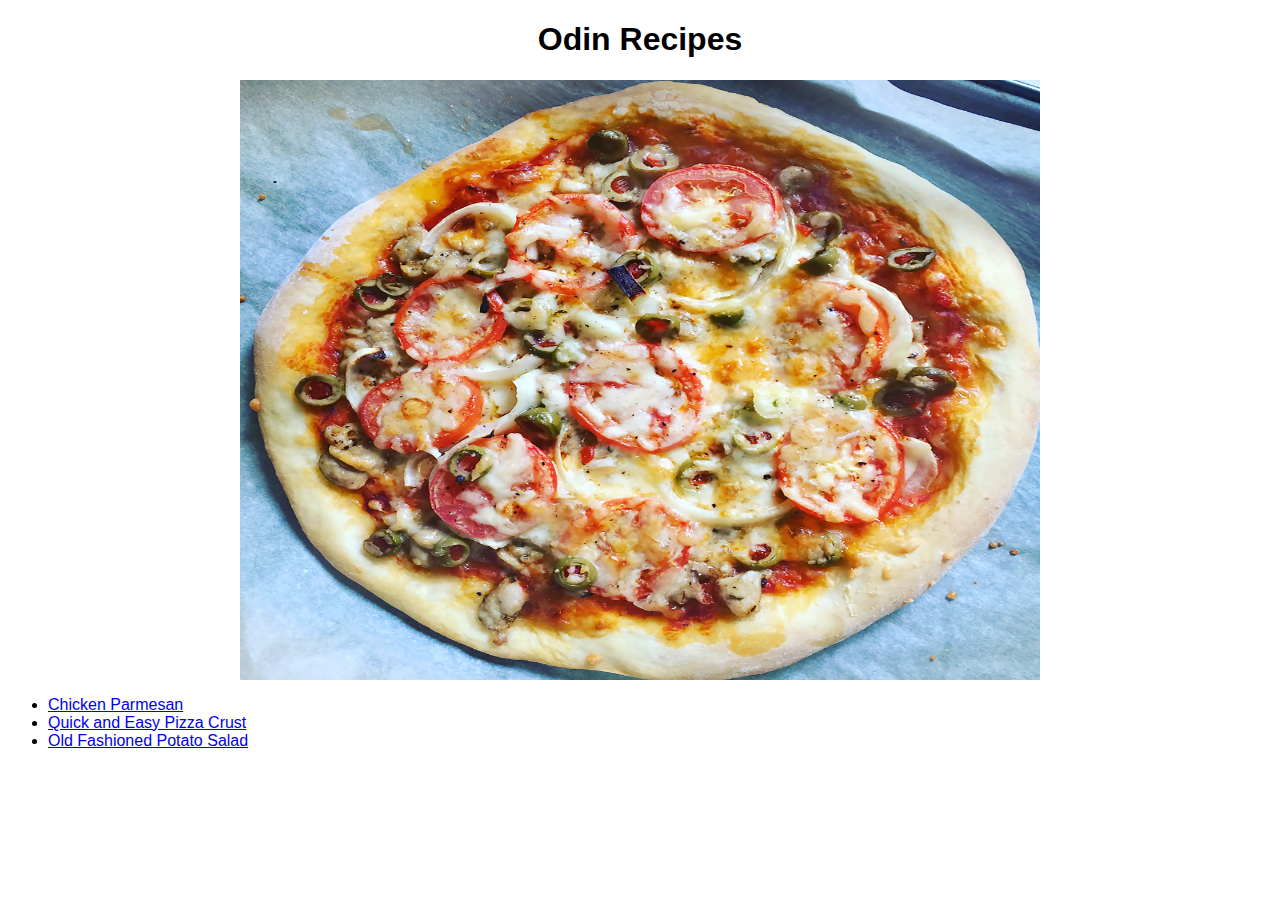
<file: index.html>
<!DOCTYPE html>

<html lang="en">

    <head>
        <meta charset="utf-8">
        <title>Odin Recipes</title>
        <link rel="stylesheet" href="style.css">
    </head>

    <body>

        <h1 class="title">Odin Recipes</h1>

        <img src="./images/quick-and-easy-pizza-crust.jpg" alt="a top down view of a pizza">
        <ul>
            <li><a href="./recipes/chicken-parmesan.html">Chicken Parmesan</a></li>
            <li><a href="./recipes/quick-and-easy-pizza-crust.html">Quick and Easy Pizza Crust</a></li>
            <li><a href="./recipes/old-fashioned-potato-salad.html">Old Fashioned Potato Salad</a></li>
        </ul>
    
    </body>

</html>
</file>
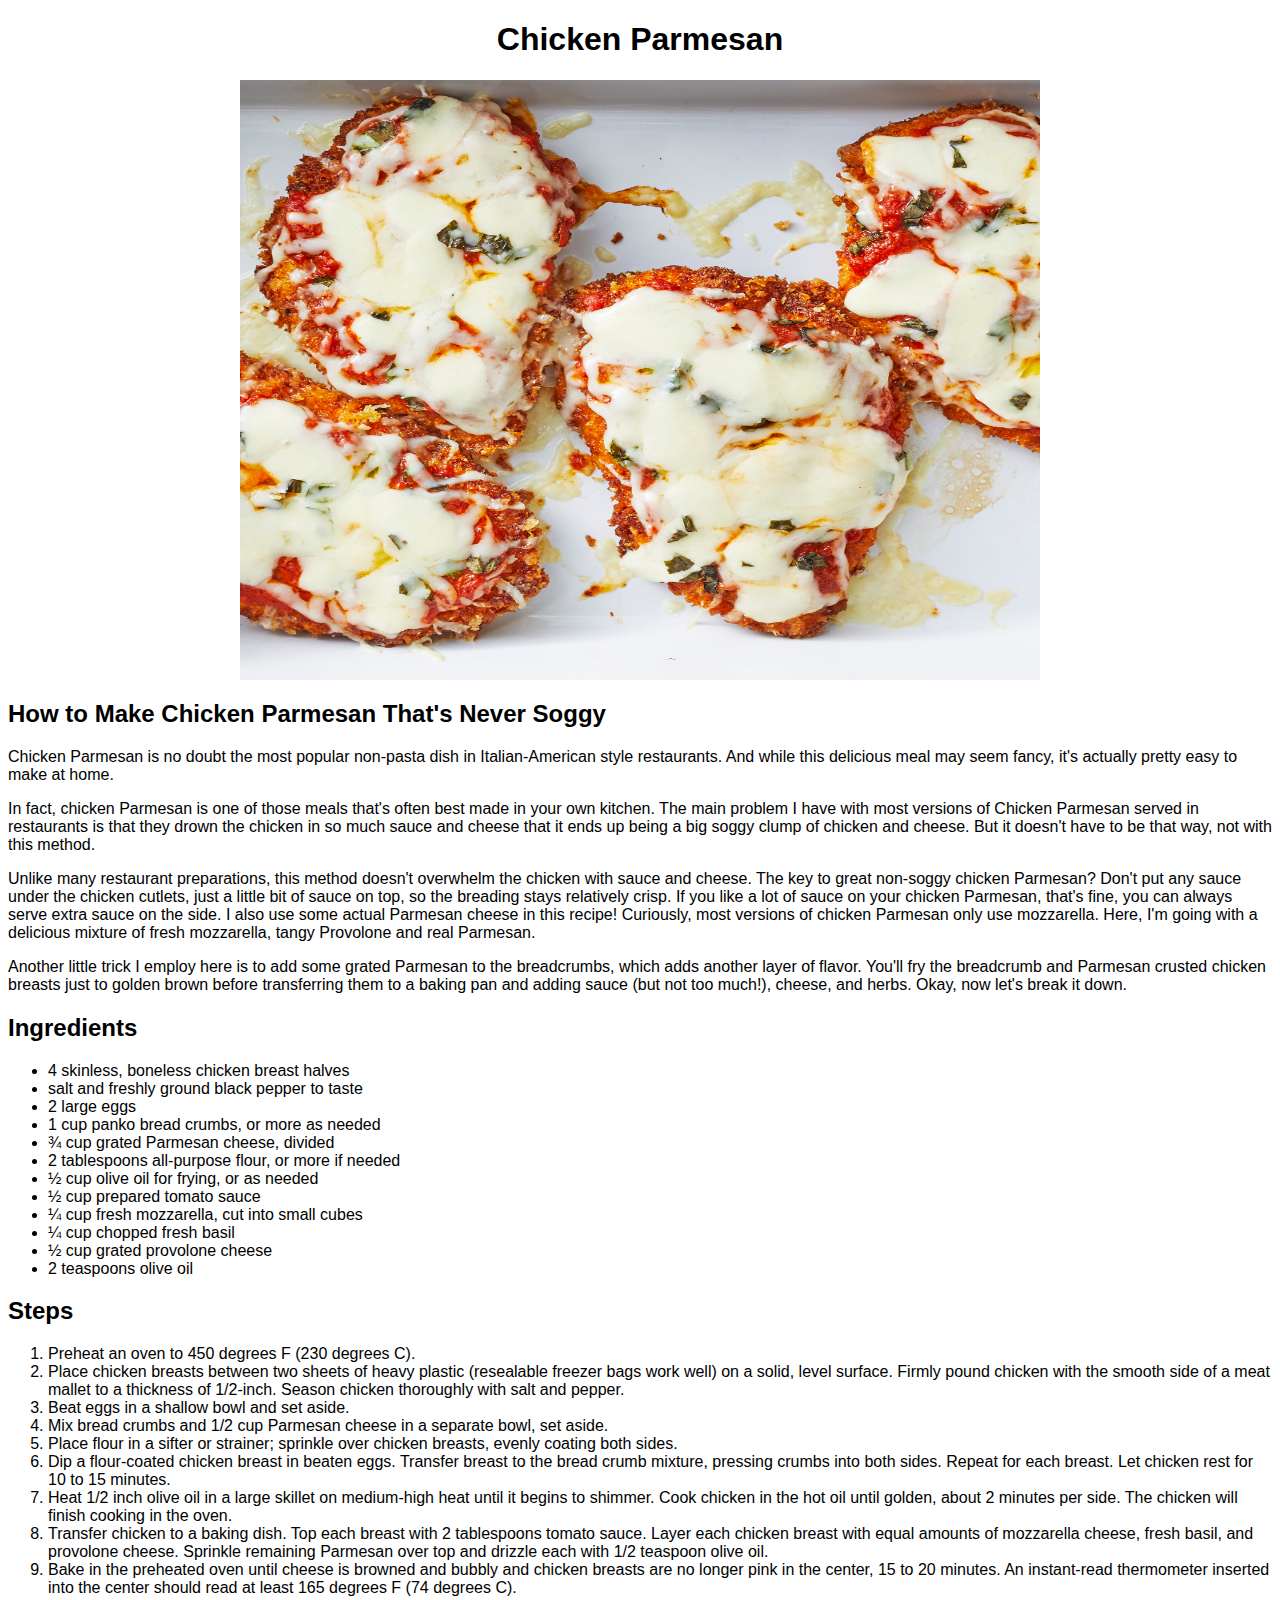
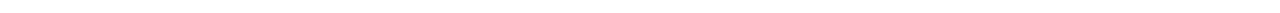
<file: recipes/chicken-parmesan.html>
<!DOCTYPE html>

<html lang="en">

    <head>
        <meta charset="utf-8">
        <title>Chicken Parmesan</title>
        <link rel="stylesheet" href="../style.css">
    </head>

    <body>

        <h1 class="title">Chicken Parmesan</h1>

        <img src="../images/chicken-parmesan.jpg" alt="A plate of chicken parmesan">

        <h2>How to Make Chicken Parmesan That's Never Soggy</h2>

        <p>Chicken Parmesan is no doubt the most popular non-pasta dish in Italian-American style restaurants. And while this delicious meal may seem fancy, it's actually pretty easy to make at home.</p>
        <p>In fact, chicken Parmesan is one of those meals that's often best made in your own kitchen. The main problem I have with most versions of Chicken Parmesan served in restaurants is that they drown the chicken in so much sauce and cheese that it ends up being a big soggy clump of chicken and cheese. But it doesn't have to be that way, not with this method.</p>
        <p>Unlike many restaurant preparations, this method doesn't overwhelm the chicken with sauce and cheese. The key to great non-soggy chicken Parmesan? Don't put any sauce under the chicken cutlets, just a little bit of sauce on top, so the breading stays relatively crisp. If you like a lot of sauce on your chicken Parmesan, that's fine, you can always serve extra sauce on the side. I also use some actual Parmesan cheese in this recipe! Curiously, most versions of chicken Parmesan only use mozzarella. Here, I'm going with a delicious mixture of fresh mozzarella, tangy Provolone and real Parmesan.</p>
        <p>Another little trick I employ here is to add some grated Parmesan to the breadcrumbs, which adds another layer of flavor. You'll fry the breadcrumb and Parmesan crusted chicken breasts just to golden brown before transferring them to a baking pan and adding sauce (but not too much!), cheese, and herbs. Okay, now let's break it down.</p>

        <h2>Ingredients</h2>

        <ul>
            <li>4 skinless, boneless chicken breast halves </li>
            <li>salt and freshly ground black pepper to taste </li>
            <li>2 large eggs </li>
            <li>1 cup panko bread crumbs, or more as needed </li>
            <li>¾ cup grated Parmesan cheese, divided </li>
            <li>2 tablespoons all-purpose flour, or more if needed </li>
            <li>½ cup olive oil for frying, or as needed </li>
            <li>½ cup prepared tomato sauce </li>
            <li>¼ cup fresh mozzarella, cut into small cubes </li>
            <li>¼ cup chopped fresh basil </li>
            <li>½ cup grated provolone cheese </li>
            <li>2 teaspoons olive oil </li>
        </ul>

        <h2>Steps</h2>

        <ol>
            <li>Preheat an oven to 450 degrees F (230 degrees C).</li>
            <li>Place chicken breasts between two sheets of heavy plastic (resealable freezer bags work well) on a solid, level surface. Firmly pound chicken with the smooth side of a meat mallet to a thickness of 1/2-inch. Season chicken thoroughly with salt and pepper.</li>
            <li>Beat eggs in a shallow bowl and set aside.</li>
            <li>Mix bread crumbs and 1/2 cup Parmesan cheese in a separate bowl, set aside.</li>
            <li>Place flour in a sifter or strainer; sprinkle over chicken breasts, evenly coating both sides.</li>
            <li>Dip a flour-coated chicken breast in beaten eggs. Transfer breast to the bread crumb mixture, pressing crumbs into both sides. Repeat for each breast. Let chicken rest for 10 to 15 minutes.</li>
            <li>Heat 1/2 inch olive oil in a large skillet on medium-high heat until it begins to shimmer. Cook chicken in the hot oil until golden, about 2 minutes per side. The chicken will finish cooking in the oven.</li>
            <li>Transfer chicken to a baking dish. Top each breast with 2 tablespoons tomato sauce. Layer each chicken breast with equal amounts of mozzarella cheese, fresh basil, and provolone cheese. Sprinkle remaining Parmesan over top and drizzle each with 1/2 teaspoon olive oil.</li>
            <li>Bake in the preheated oven until cheese is browned and bubbly and chicken breasts are no longer pink in the center, 15 to 20 minutes. An instant-read thermometer inserted into the center should read at least 165 degrees F (74 degrees C).</li>
        </ol>

    </body>

</html>
</file>
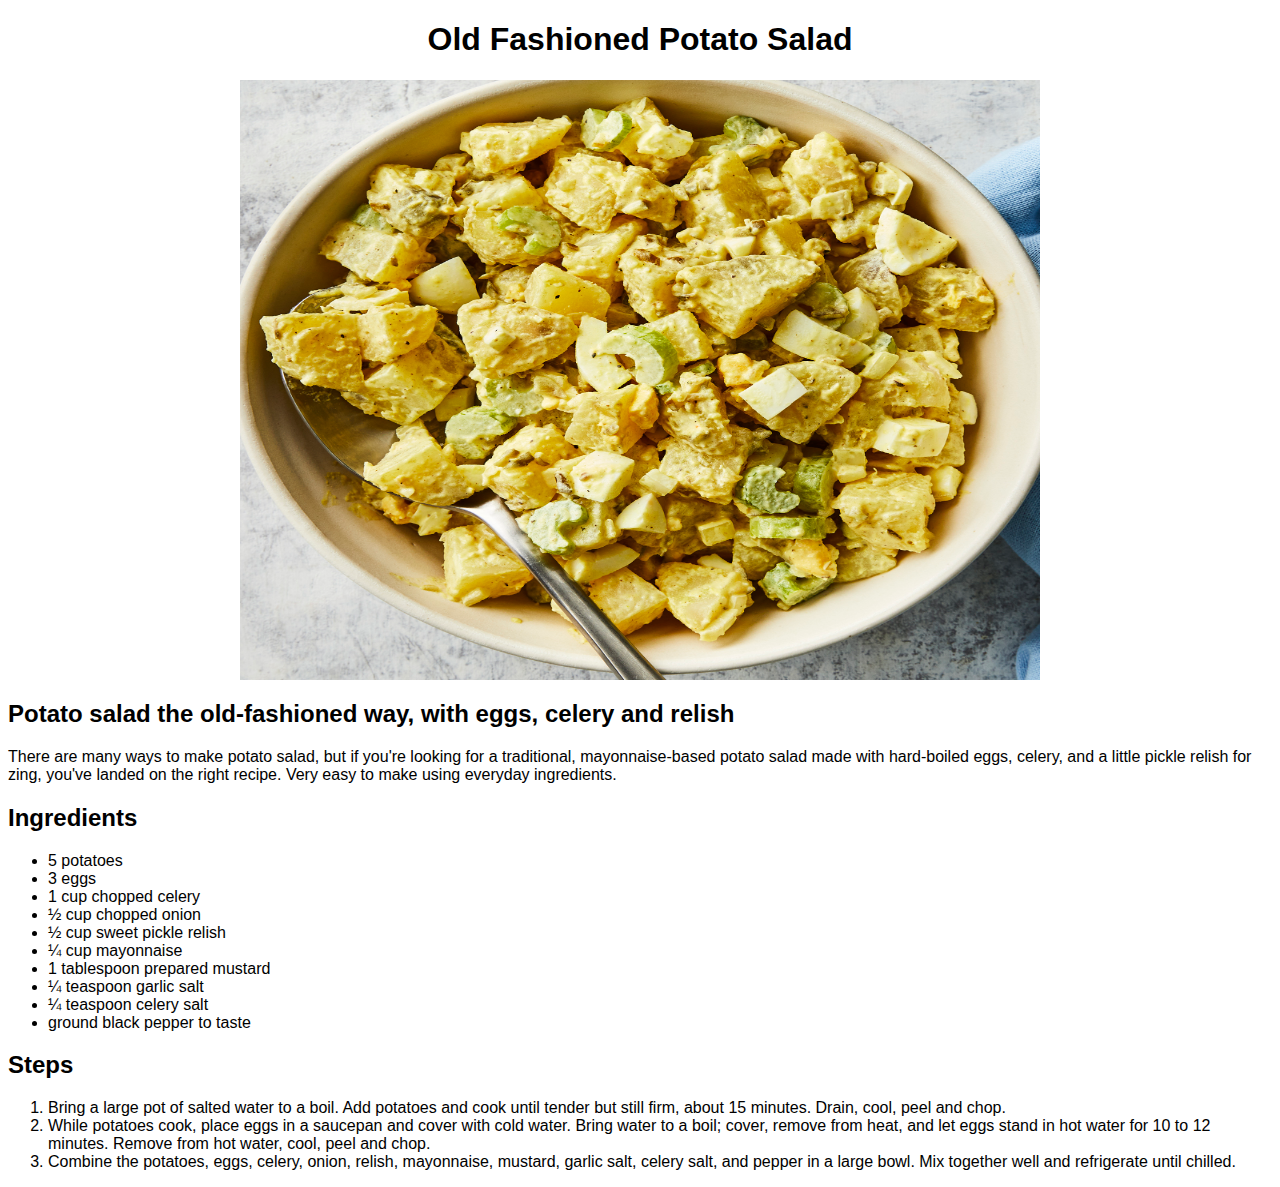
<file: recipes/old-fashioned-potato-salad.html>
<!DOCTYPE html>

<html lang="en">
    
    <head>
        <meta charset="utf-8">
        <title>Old Fashioned Potato Salad</title>
        <link rel="stylesheet" href="../style.css">
    </head>

    <body>

        <h1 class="title">Old Fashioned Potato Salad</h1>

        <img src="../images/old-fashioned-potato-salad.jpg" alt="a close up view of a bowl of potato salad">

        <h2>Potato salad the old-fashioned way, with eggs, celery and relish</h2>

        <p>There are many ways to make potato salad, but if you're looking for a traditional, mayonnaise-based potato salad made with hard-boiled eggs, celery, and a little pickle relish for zing, you've landed on the right recipe. Very easy to make using everyday ingredients.</p>

        <h2>Ingredients</h2>

        <ul>
            <li>5 potatoes </li>
            <li>3 eggs </li>
            <li>1 cup chopped celery </li>
            <li>½ cup chopped onion </li>
            <li>½ cup sweet pickle relish </li>
            <li>¼ cup mayonnaise </li>
            <li>1 tablespoon prepared mustard </li>
            <li>¼ teaspoon garlic salt </li>
            <li>¼ teaspoon celery salt </li>
            <li>ground black pepper to taste </li>
        </ul>

        <h2>Steps</h2>

        <ol>
            <li>Bring a large pot of salted water to a boil. Add potatoes and cook until tender but still firm, about 15 minutes. Drain, cool, peel and chop.</li>
            <li>While potatoes cook, place eggs in a saucepan and cover with cold water. Bring water to a boil; cover, remove from heat, and let eggs stand in hot water for 10 to 12 minutes. Remove from hot water, cool, peel and chop.</li>
            <li>Combine the potatoes, eggs, celery, onion, relish, mayonnaise, mustard, garlic salt, celery salt, and pepper in a large bowl. Mix together well and refrigerate until chilled.</li>
        </ol>

    </body>

</html>
</file>
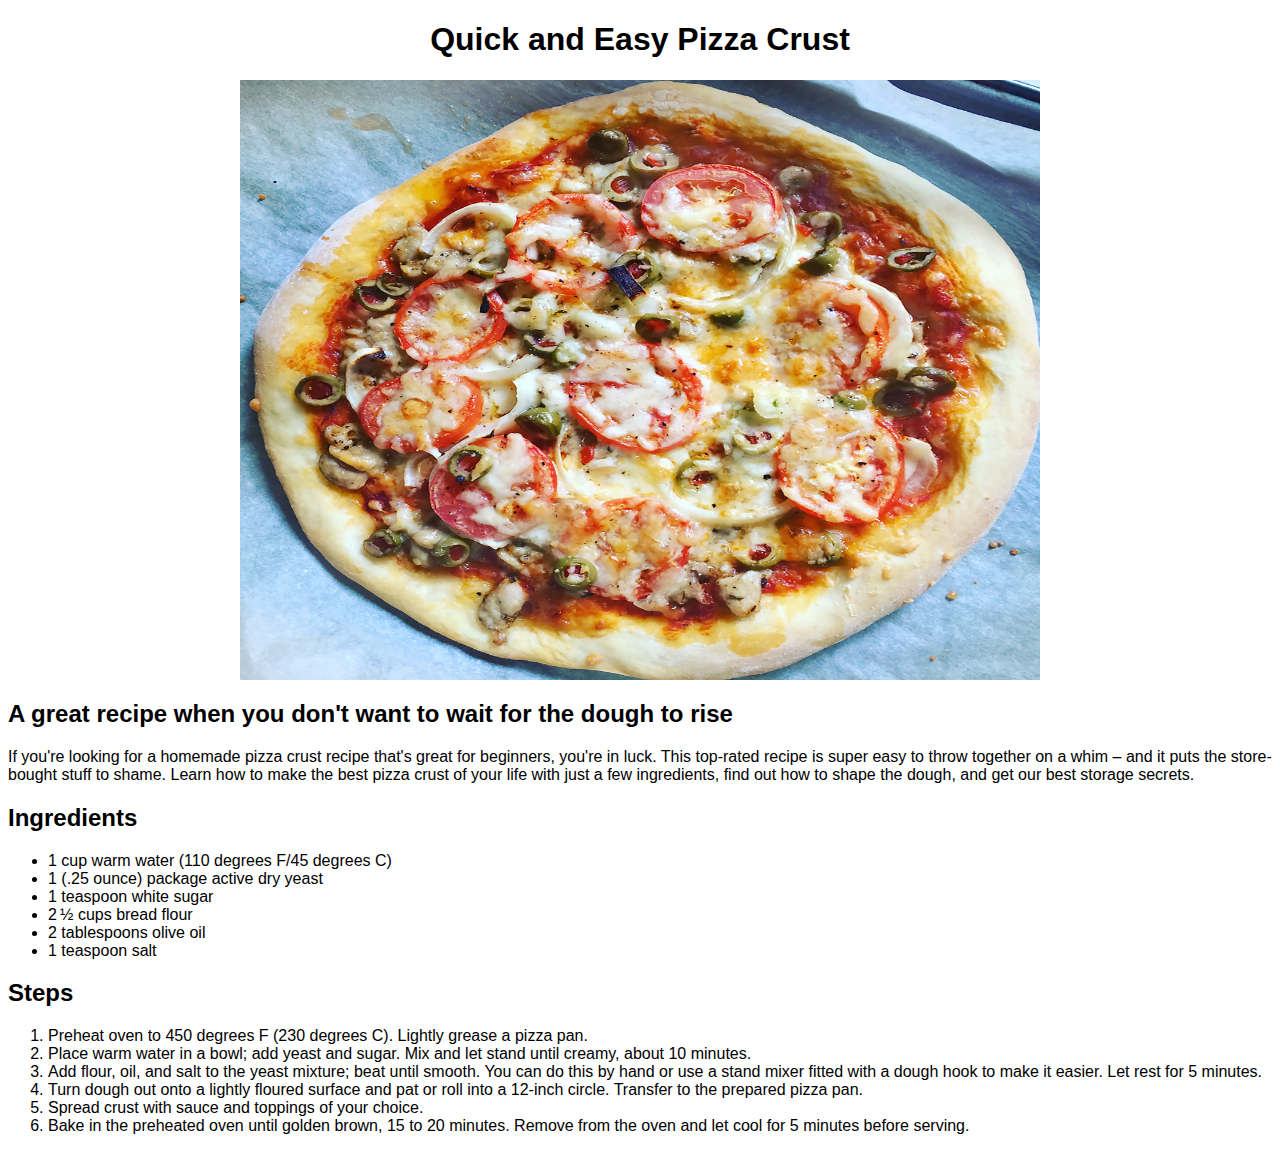
<file: recipes/quick-and-easy-pizza-crust.html>
<!DOCTYPE html>

<html lang="en">

    <head>
        <meta charset="utf-8">
        <title>Quick and Easy Pizza Crust</title>
        <link rel="stylesheet" href="../style.css">
    </head>

    <body>

        <h1 class="title">Quick and Easy Pizza Crust</h1>

        <img src="../images/quick-and-easy-pizza-crust.jpg" alt="a top down view of a pizza">

        <h2>A great recipe when you don't want to wait for the dough to rise</h2>

        <p>If you're looking for a homemade pizza crust recipe that's great for beginners, you're in luck. This top-rated recipe is super easy to throw together on a whim – and it puts the store-bought stuff to shame. Learn how to make the best pizza crust of your life with just a few ingredients, find out how to shape the dough, and get our best storage secrets. </p>

        <h2>Ingredients</h2>

        <ul>
            <li>1 cup warm water (110 degrees F/45 degrees C) </li>
            <li>1 (.25 ounce) package active dry yeast </li>
            <li>1 teaspoon white sugar </li>
            <li>2 ½ cups bread flour </li>
            <li>2 tablespoons olive oil </li>
            <li>1 teaspoon salt </li>
        </ul>

        <h2>Steps</h2>

        <ol>
            <li>Preheat oven to 450 degrees F (230 degrees C). Lightly grease a pizza pan.</li>
            <li>Place warm water in a bowl; add yeast and sugar. Mix and let stand until creamy, about 10 minutes.</li>
            <li>Add flour, oil, and salt to the yeast mixture; beat until smooth. You can do this by hand or use a stand mixer fitted with a dough hook to make it easier. Let rest for 5 minutes.</li>
            <li>Turn dough out onto a lightly floured surface and pat or roll into a 12-inch circle. Transfer to the prepared pizza pan.</li>
            <li>Spread crust with sauce and toppings of your choice.</li>
            <li>Bake in the preheated oven until golden brown, 15 to 20 minutes. Remove from the oven and let cool for 5 minutes before serving.</li>
        </ol>

    </body>

</html>
</file>
<file: style.css>
.title {
    text-align: center;
}

h1, h2, p, li {
    font-family: Helvetica, "Times New Roman", sans-serif;
}

img {
    width: 800px;
    height: 600px;
    margin-left: auto;
    margin-right: auto;
    display: block;
}
</file>
